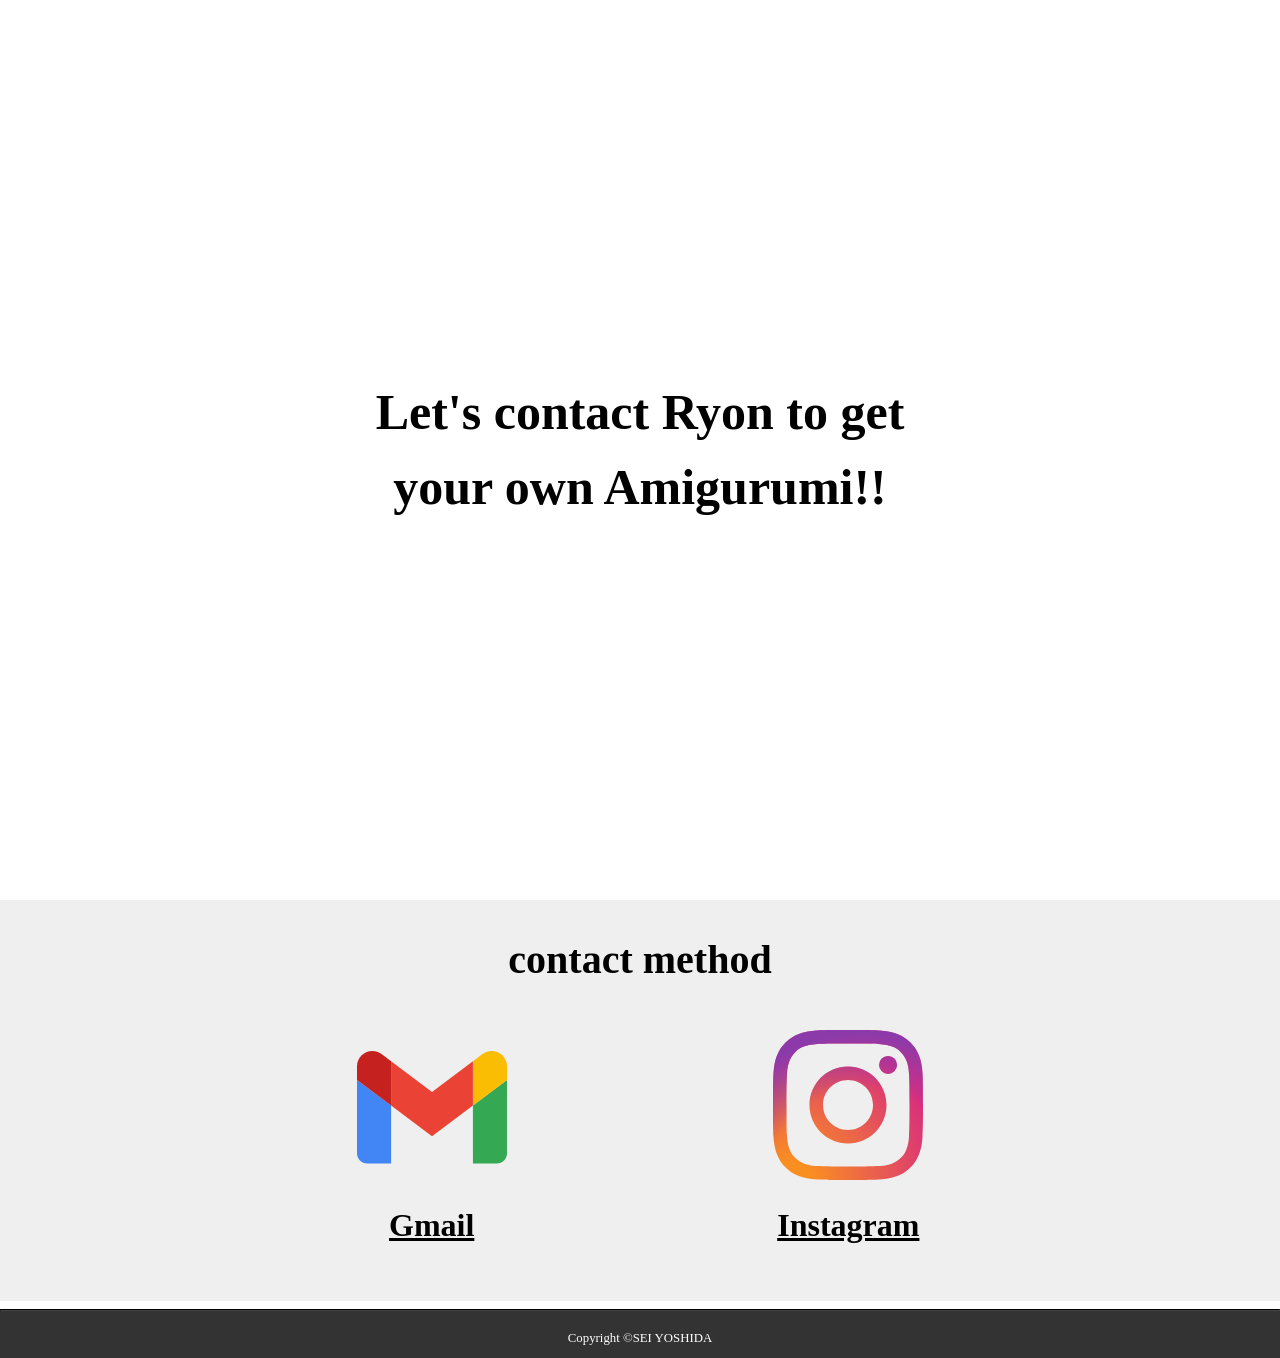
<file: contact.html>
<!DOCTYPE html>
<html lang="en">
<head>
    <meta charset="UTF-8">
    <meta name="viewport" content="width=device-width, initial-scale=1.0">
    <title>Ryon's Amigurumi world</title>
   <meta name="description" content="Hello Rion Amigurumi World!">

<link rel="preconnect" href="https://fonts.googleapis.com">
<link rel="preconnect" href="https://fonts.gstatic.com" crossorigin>
<link href="https://fonts.googleapis.com/css2?family=Noto+Sans+JP:wght@100..900&display=swap" rel="stylesheet">

    <link rel="stylesheet" href="./assets/css/contact.css">
   <link rel="stylesheet" href="./assets/css/sanitize.css">

</head>
<body>

    <section class="head">
    <a href="https://seiyoshida.github.io/website-1st/"><div class="hero">
        <strong class="hero-headline"> Let's contact Ryon to get your own Amigurumi!!</strong>
        <div class="hero-particles" id="particles-js"></div>
        <video autoplay loop muted preload playsinline>
            <source src="./assets/videos/5363225-uhd_3840_2160_25fps.mp4" type="video/mp4">
        </video>
    </div></a>
    </section>


     <section class="section section-secondary" id="the-work">
        <h1 class="section-headline">contact method</h1>

       

        <ul class="grid grid-col-3">
            <!-- <li class="grid-item" >
                <article class="card">
                    <a href="https://wa.me/126754165" class="card-link">
                       
                    <img class ="card-image" src="./assets/image/whatsapp-3.svg"  alt="whatsapp">
                        <div class="card-info">
                    
                            <h1 class="card-headline">WhatsApp</h1>
                        </div>
                    </a>
                </article>
             </li> -->

              <li class="grid-item" >
                <article class="card">
                    <a href="mailto:ryonamigurumi@gmail.com" class="card-link">
                        <!-- <span class="card-label">New</span> -->
                    <img class ="card-image" src="./assets/image/official-gmail-icon-2020-.svg" alt="gmail">
                        <div class="card-info">
                            <!-- <time class="card-time" datetime="2026-01-01">2026.01.01</time> -->
                            <h1 class="card-headline">Gmail</h1>
                        </div>
                    </a>
                </article>
             </li>

              <li class="grid-item" >
                <article class="card">
                    <a href="https://www.instagram.com/ry_world.04?igsh=MXdzc3BrMjByejZrNg==" class="card-link">
                        <!-- <span class="card-label">New</span> -->
                    <img class ="card-image" src="./assets/image/instagram-2016-5.svg" alt="instagran">
                        <div class="card-info">
                            <!-- <time class="card-time" datetime="2026-01-01">2026.01.01</time> -->
                            <h1 class="card-headline">Instagram</h1>
                        </div>
                    </a>
                </article>
             </li>
        </ul>
        </section>


         <footer class="footer" id="contact">
        <hr class="footer-line">
        <small class="footer-copy">Copyright ©SEI YOSHIDA</small>
        </footer>

</body>
</html>
</file>
<file: assets/css/contact.css>
@charset "utf-8";
  /* @media screen and (max-width: 768px) */

html{scroll-behavior: smooth;}

body{
    
.noto-sans-jp-<uniquifier> {
  font-family: "Noto Sans JP","Helvetica Neue", "Helvetica", "Hiragino Sans", "Arial", "Yu Gothic", "Meiryo", sans-serif;
  font-size: 15px;
  line-height: 1.5;
  color: #333;
}
label, input, textarea, select, button{
    cursor: pointer;
    
}
}

.section{
    padding: 30px 15px;
   }
.section.section-secondary{
    background-color: #efefef;
}
.section-headline{
    text-align: center;
    font-size: 40px;
    font-weight: bold;
    margin: 0 0 40px ;
}
.section-button{
    text-align: center;
}

 .hero{
    width: 100vw;
    height: 100vh;
    position: relative;
    overflow: hidden;
}

.hero > strong {
    position: absolute;
    z-index: 3;
    top: 50%;
    left: 50%;
    transform: translate(-50%, -50%);
    font-size: 50px;
    color: #000000;
    display: block;
    width: 7
    
    0%;
    text-align: center;
}

.hero > video{
    position: absolute;
    z-index: 1;
    width: 100%;
    height:auto;
}
.hero-particles{
    position: absolute;
    z-index: 2;
    width: 100%;
    height: 100%;

}

@media screen and (max-width: 768px){
    .hero{ 
          width: 100vw;
    height: 30vh;
    position: relative;
    overflow: hidden

        
    }

    .hero > strong{
        font-size: 30px;
        width: 100%;
    }
    .hero > video{
        position: absolute;
        z-index: 1;
        width: 100%;
        height: auto;
    }
   .hero-particles{
    height: 90%;
   }

}

.grid{
    margin: 0;
    padding: 0;
    display: flex;
    align-items: center;
    justify-content: center;;
}

.grid-item{

}

.grid{
    list-style: none;
} /*これはリストの点を消すためのコード。grid-col-4にのみ適用*/

.grid-col-2 > .grid-item{
    width: 50%;
}
.grid-col-3 > .grid-item{
    width: 33.33%;
}
.grid-col-4 > .grid-item{
    width: 25%;
}

 
    
@media screen and (max-width: 768px){
    .grid{display: block;}

       .grid{
    list-style: none;
} /*これはリストの点を消すためのコード。*/

.grid-col-2 > .grid-item,
.grid-col-3 > .grid-item,
.grid-col-4 > .grid-item {
    width: 100%;
    margin: 20px 0;
}
}


.card{text-align: center;
  margin: 0 30%;

}
.card-link{
  display: block;
  color: black;
   transition: background-color .25s;
}
.card-link:hover{
   background-color: #ada2a2;
}
.card-label{}
.card-image{
  width: 150px;
  height: 150px;
}
.card-info   {}    
.card-headl {}
 .card-description{}

 @media screen and (max-width: 768px){
 .card-image{ 
  width: 120px;
  height: 120px;
  
 }
.card-headline{
  font-size: 20px;
}
 }

.footer{
    background-color: #333;
    color: #fff;
}
 .footer-line{
    border-color: #444;
}
.footer-copy {
   display: block;
   text-align: center;
    padding: 10px;
}
</file>
<file: assets/css/sanitize.css>
/* Document
 * ========================================================================== */

/**
 * Add border box sizing in all browsers (opinionated).
 */

*,
::before,
::after {
  box-sizing: border-box;
}

/**
 * 1. Add text decoration inheritance in all browsers (opinionated).
 * 2. Add vertical alignment inheritance in all browsers (opinionated).
 */

::before,
::after {
  text-decoration: inherit; /* 1 */
  vertical-align: inherit; /* 2 */
}

/**
 * 1. Use the default cursor in all browsers (opinionated).
 * 2. Change the line height in all browsers (opinionated).
 * 3. Use a 4-space tab width in all browsers (opinionated).
 * 4. Remove the grey highlight on links in iOS (opinionated).
 * 5. Prevent adjustments of font size after orientation changes in
 *    IE on Windows Phone and in iOS.
 * 6. Breaks words to prevent overflow in all browsers (opinionated).
 */

html {
  cursor: default; /* 1 */
  line-height: 1.5; /* 2 */
  -moz-tab-size: 4; /* 3 */
  tab-size: 4; /* 3 */
  -webkit-tap-highlight-color: transparent /* 4 */;
  -ms-text-size-adjust: 100%; /* 5 */
  -webkit-text-size-adjust: 100%; /* 5 */
  word-break: break-word; /* 6 */
}

/* Sections
 * ========================================================================== */

/**
 * Remove the margin in all browsers (opinionated).
 */

body {
  margin: 0;
}

/**
 * Correct the font size and margin on `h1` elements within `section` and
 * `article` contexts in Chrome, Edge, Firefox, and Safari.
 */

h1 {
  font-size: 2em;
  margin: 0.67em 0;
}

/* Grouping content
 * ========================================================================== */

/**
 * Remove the margin on nested lists in Chrome, Edge, IE, and Safari.
 */

dl dl,
dl ol,
dl ul,
ol dl,
ul dl {
  margin: 0;
}

/**
 * Remove the margin on nested lists in Edge 18- and IE.
 */

ol ol,
ol ul,
ul ol,
ul ul {
  margin: 0;
}

/**
 * 1. Add the correct sizing in Firefox.
 * 2. Show the overflow in Edge 18- and IE.
 */

hr {
  height: 0; /* 1 */
  overflow: visible; /* 2 */
}

/**
 * Add the correct display in IE.
 */

main {
  display: block;
}

/**
 * Remove the list style on navigation lists in all browsers (opinionated).
 */

nav ol,
nav ul {
  list-style: none;
  padding: 0;
}

/**
 * 1. Correct the inheritance and scaling of font size in all browsers.
 * 2. Correct the odd `em` font sizing in all browsers.
 */

pre {
  font-family: monospace, monospace; /* 1 */
  font-size: 1em; /* 2 */
}

/* Text-level semantics
 * ========================================================================== */

/**
 * Remove the gray background on active links in IE 10.
 */

a {
  background-color: transparent;
}

/**
 * Add the correct text decoration in Edge 18-, IE, and Safari.
 */

abbr[title] {
  text-decoration: underline;
  text-decoration: underline dotted;
}

/**
 * Add the correct font weight in Chrome, Edge, and Safari.
 */

b,
strong {
  font-weight: bolder;
}

/**
 * 1. Correct the inheritance and scaling of font size in all browsers.
 * 2. Correct the odd `em` font sizing in all browsers.
 */

code,
kbd,
samp {
  font-family: monospace, monospace; /* 1 */
  font-size: 1em; /* 2 */
}

/**
 * Add the correct font size in all browsers.
 */

small {
  font-size: 80%;
}

/* Embedded content
 * ========================================================================== */

/*
 * Change the alignment on media elements in all browsers (opinionated).
 */

audio,
canvas,
iframe,
img,
svg,
video {
  vertical-align: middle;
}

/**
 * Add the correct display in IE 9-.
 */

audio,
video {
  display: inline-block;
}

/**
 * Add the correct display in iOS 4-7.
 */

audio:not([controls]) {
  display: none;
  height: 0;
}

/**
 * Remove the border on iframes in all browsers (opinionated).
 */

iframe {
  border-style: none;
}

/**
 * Remove the border on images within links in IE 10-.
 */

img {
  border-style: none;
}

/**
 * Change the fill color to match the text color in all browsers (opinionated).
 */

svg:not([fill]) {
  fill: currentColor;
}

/**
 * Hide the overflow in IE.
 */

svg:not(:root) {
  overflow: hidden;
}

/* Tabular data
 * ========================================================================== */

/**
 * Collapse border spacing in all browsers (opinionated).
 */

table {
  border-collapse: collapse;
}

/* Forms
 * ========================================================================== */

/**
 * Remove the margin on controls in Safari.
 */

button,
input,
select {
  margin: 0;
}

/**
 * 1. Show the overflow in IE.
 * 2. Remove the inheritance of text transform in Edge 18-, Firefox, and IE.
 */

button {
  overflow: visible; /* 1 */
  text-transform: none; /* 2 */
}

/**
 * Correct the inability to style buttons in iOS and Safari.
 */

button,
[type="button"],
[type="reset"],
[type="submit"] {
  -webkit-appearance: button;
}

/**
 * 1. Change the inconsistent appearance in all browsers (opinionated).
 * 2. Correct the padding in Firefox.
 */

fieldset {
  border: 1px solid #a0a0a0; /* 1 */
  padding: 0.35em 0.75em 0.625em; /* 2 */
}

/**
 * Show the overflow in Edge 18- and IE.
 */

input {
  overflow: visible;
}

/**
 * 1. Correct the text wrapping in Edge 18- and IE.
 * 2. Correct the color inheritance from `fieldset` elements in IE.
 */

legend {
  color: inherit; /* 2 */
  display: table; /* 1 */
  max-width: 100%; /* 1 */
  white-space: normal; /* 1 */
}

/**
 * 1. Add the correct display in Edge 18- and IE.
 * 2. Add the correct vertical alignment in Chrome, Edge, and Firefox.
 */

progress {
  display: inline-block; /* 1 */
  vertical-align: baseline; /* 2 */
}

/**
 * Remove the inheritance of text transform in Firefox.
 */

select {
  text-transform: none;
}

/**
 * 1. Remove the margin in Firefox and Safari.
 * 2. Remove the default vertical scrollbar in IE.
 * 3. Change the resize direction in all browsers (opinionated).
 */

textarea {
  margin: 0; /* 1 */
  overflow: auto; /* 2 */
  resize: vertical; /* 3 */
}

/**
 * Remove the padding in IE 10-.
 */

[type="checkbox"],
[type="radio"] {
  padding: 0;
}

/**
 * 1. Correct the odd appearance in Chrome, Edge, and Safari.
 * 2. Correct the outline style in Safari.
 */

[type="search"] {
  -webkit-appearance: textfield; /* 1 */
  outline-offset: -2px; /* 2 */
}

/**
 * Correct the cursor style of increment and decrement buttons in Safari.
 */

::-webkit-inner-spin-button,
::-webkit-outer-spin-button {
  height: auto;
}

/**
 * Correct the text style of placeholders in Chrome, Edge, and Safari.
 */

::-webkit-input-placeholder {
  color: inherit;
  opacity: 0.54;
}

/**
 * Remove the inner padding in Chrome, Edge, and Safari on macOS.
 */

::-webkit-search-decoration {
  -webkit-appearance: none;
}

/**
 * 1. Correct the inability to style upload buttons in iOS and Safari.
 * 2. Change font properties to `inherit` in Safari.
 */

::-webkit-file-upload-button {
  -webkit-appearance: button; /* 1 */
  font: inherit; /* 2 */
}

/**
 * Remove the inner border and padding of focus outlines in Firefox.
 */

::-moz-focus-inner {
  border-style: none;
  padding: 0;
}

/**
 * Restore the focus outline styles unset by the previous rule in Firefox.
 */

:-moz-focusring {
  outline: 1px dotted ButtonText;
}

/**
 * Remove the additional :invalid styles in Firefox.
 */

:-moz-ui-invalid {
  box-shadow: none;
}

/* Interactive
 * ========================================================================== */

/*
 * Add the correct display in Edge 18- and IE.
 */

details {
  display: block;
}

/*
 * Add the correct styles in Edge 18-, IE, and Safari.
 */

dialog {
  background-color: white;
  border: solid;
  color: black;
  display: block;
  height: -moz-fit-content;
  height: -webkit-fit-content;
  height: fit-content;
  left: 0;
  margin: auto;
  padding: 1em;
  position: absolute;
  right: 0;
  width: -moz-fit-content;
  width: -webkit-fit-content;
  width: fit-content;
}

dialog:not([open]) {
  display: none;
}

/*
 * Add the correct display in all browsers.
 */

summary {
  display: list-item;
}

/* Scripting
 * ========================================================================== */

/**
 * Add the correct display in IE 9-.
 */

canvas {
  display: inline-block;
}

/**
 * Add the correct display in IE.
 */

template {
  display: none;
}

/* User interaction
 * ========================================================================== */

/*
 * 1. Remove the tapping delay in IE 10.
 * 2. Remove the tapping delay on clickable elements
      in all browsers (opinionated).
 */

a,
area,
button,
input,
label,
select,
summary,
textarea,
[tabindex] {
  -ms-touch-action: manipulation; /* 1 */
  touch-action: manipulation; /* 2 */
}

/**
 * Add the correct display in IE 10-.
 */

[hidden] {
  display: none;
}

/* Accessibility
 * ========================================================================== */

/**
 * Change the cursor on busy elements in all browsers (opinionated).
 */

[aria-busy="true"] {
  cursor: progress;
}

/*
 * Change the cursor on control elements in all browsers (opinionated).
 */

[aria-controls] {
  cursor: pointer;
}

/*
 * Change the cursor on disabled, not-editable, or otherwise
 * inoperable elements in all browsers (opinionated).
 */

[aria-disabled="true"],
[disabled] {
  cursor: not-allowed;
}

/*
 * Change the display on visually hidden accessible elements
 * in all browsers (opinionated).
 */

[aria-hidden="false"][hidden] {
  display: initial;
}

[aria-hidden="false"][hidden]:not(:focus) {
  clip: rect(0, 0, 0, 0);
  position: absolute;
}
</file>
